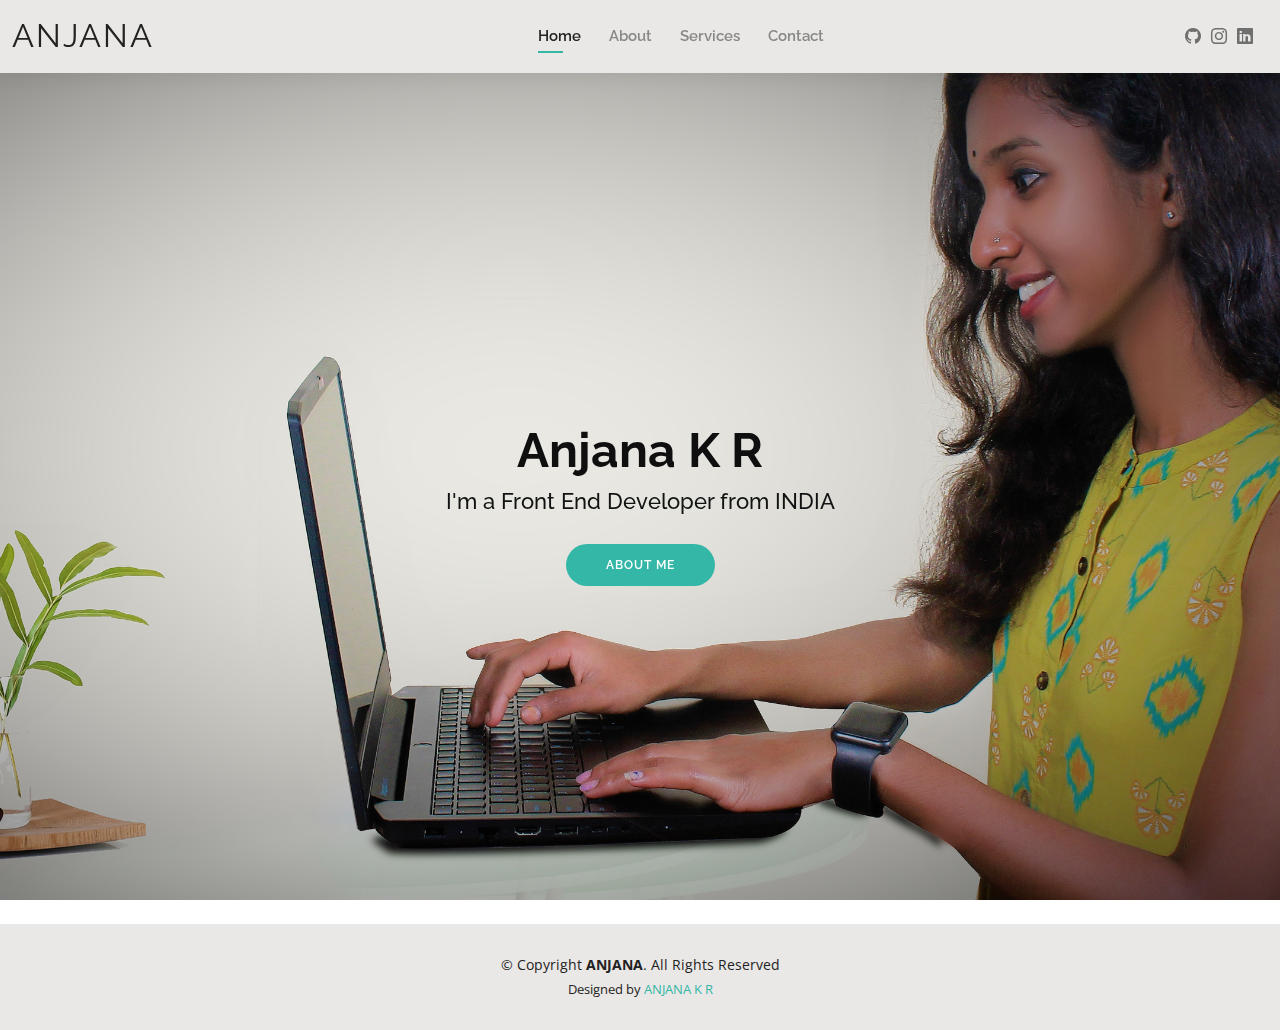
<file: index.html>
<!DOCTYPE html>
<html lang="en">

<head>
  <meta charset="utf-8">
  <meta content="width=device-width, initial-scale=1.0" name="viewport">

  <title>anjana </title>
  <meta content="" name="description">
  <meta content="" name="keywords">

  <!-- Favicons -->

  <link href="[data-uri]" rel="icon">
  <link href="assets/img/apple-touch-icon.png" rel="apple-touch-icon">

  <!-- Google Fonts -->
  <link href="https://fonts.googleapis.com/css?family=Open+Sans:300,300i,400,400i,600,600i,700,700i|Raleway:300,300i,400,400i,500,500i,600,600i,700,700i|Poppins:300,300i,400,400i,500,500i,600,600i,700,700i" rel="stylesheet">

  <!-- Vendor CSS Files -->
  <link href="assets/vendor/aos/aos.css" rel="stylesheet">
  <link href="assets/vendor/bootstrap/css/bootstrap.min.css" rel="stylesheet">
  <link href="assets/vendor/bootstrap-icons/bootstrap-icons.css" rel="stylesheet">
  <link href="assets/vendor/boxicons/css/boxicons.min.css" rel="stylesheet">
  <link href="assets/vendor/glightbox/css/glightbox.min.css" rel="stylesheet">
  <link href="assets/vendor/swiper/swiper-bundle.min.css" rel="stylesheet">

  <!-- Template Main CSS File -->+
  <link href="assets/css/style.css" rel="stylesheet">

  <!-- =======================================================
  * Template Name: anjana - v4.7.0
  * Template URL: https://bootstrapmade.com/anjana-free-bootstrap-cv-resume-html-template/
  * Author: BootstrapMade.com
  * License: https://bootstrapmade.com/license/
  ======================================================== -->
</head>

<body>

  <!-- ======= Header ======= -->
  <header id="header" class="fixed-top">
    <div class="container-fluid d-flex justify-content-between align-items-center">

      <h1 class="logo me-auto me-lg-0"><a href="index.html">Anjana</a></h1>
      <!-- Uncomment below if you prefer to use an image logo -->
      <!-- <a href="index.html" class="logo"><img src="assets/img/logo.png" alt="" class="img-fluid"></a>-->

      <nav id="navbar" class="navbar order-last order-lg-0">
        <ul>
          <li><a class="active" href="index.html">Home</a></li>
          <li><a href="about.html">About</a></li>
       
          <li><a href="services.html">Services</a></li>
          
          <li><a href="contact.html">Contact</a></li>
        </ul>
        <i class="bi bi-list mobile-nav-toggle"></i>
      </nav><!-- .navbar -->

      <div class="header-social-links">
        <a href="https://github.com/Anjana-KR" class="github"  > <i class="bi bi-github"></i></a>
        <a href="https://www.instagram.com/the_mysterious__girl_/?igshid=YmMyMTA2M2Y=" class="instagram"><i class="bi bi-instagram"></i></a>
        <a href="https://www.linkedin.com/in/anjana-k-r-347918229/" class="linkedin"><i class="bi bi-linkedin"></i></i></a>
      </div>

    </div>

  </header><!-- End Header -->

  <!-- ======= Hero Section ======= -->
  <section id="hero" class="  d-flex align-items-center  col-xl-12">

    <div class="container d-flex flex-column align-items-center" data-aos="zoom-in" data-aos-delay="100">
      <h1>Anjana K R</h1>
      <h2>I'm a Front End Developer from INDIA</h2>
      <a href="about.html" class="btn-about">About Me</a>
    </div>
  </section><!-- End Hero -->

  <!-- ======= Footer ======= -->
  <footer id="footer">
    <div class="container">
      <div class="copyright">
        &copy; Copyright <strong><span>ANJANA</span></strong>. All Rights Reserved
      </div>
      <div class="credits">
        <!-- All the links in the footer should remain intact. -->
        <!-- You can delete the links only if you purchased the pro version. -->
        <!-- Licensing information: https://bootstrapmade.com/license/ -->
        <!-- Purchase the pro version with working PHP/AJAX contact form: https://bootstrapmade.com/anjana-free-bootstrap-cv-resume-html-template/ -->
        Designed by <a href="">ANJANA K R</a>
      </div>
    </div>
  </footer><!-- End  Footer -->

  <div id="preloader"></div>
  <a href="#" class="back-to-top d-flex align-items-center justify-content-center"><i class="bi bi-arrow-up-short"></i></a>

  <!-- Vendor JS Files -->
  <script src="assets/vendor/purecounter/purecounter.js"></script>
  <script src="assets/vendor/aos/aos.js"></script>
  <script src="assets/vendor/bootstrap/js/bootstrap.bundle.min.js"></script>
  <script src="assets/vendor/glightbox/js/glightbox.min.js"></script>
  <script src="assets/vendor/isotope-layout/isotope.pkgd.min.js"></script>
  <script src="assets/vendor/swiper/swiper-bundle.min.js"></script>
  <script src="assets/vendor/waypoints/noframework.waypoints.js"></script>
  <script src="assets/vendor/php-email-form/validate.js"></script>

  <!-- Template Main JS File -->
  <script src="assets/js/main.js"></script>

</body>

</html>
</file>
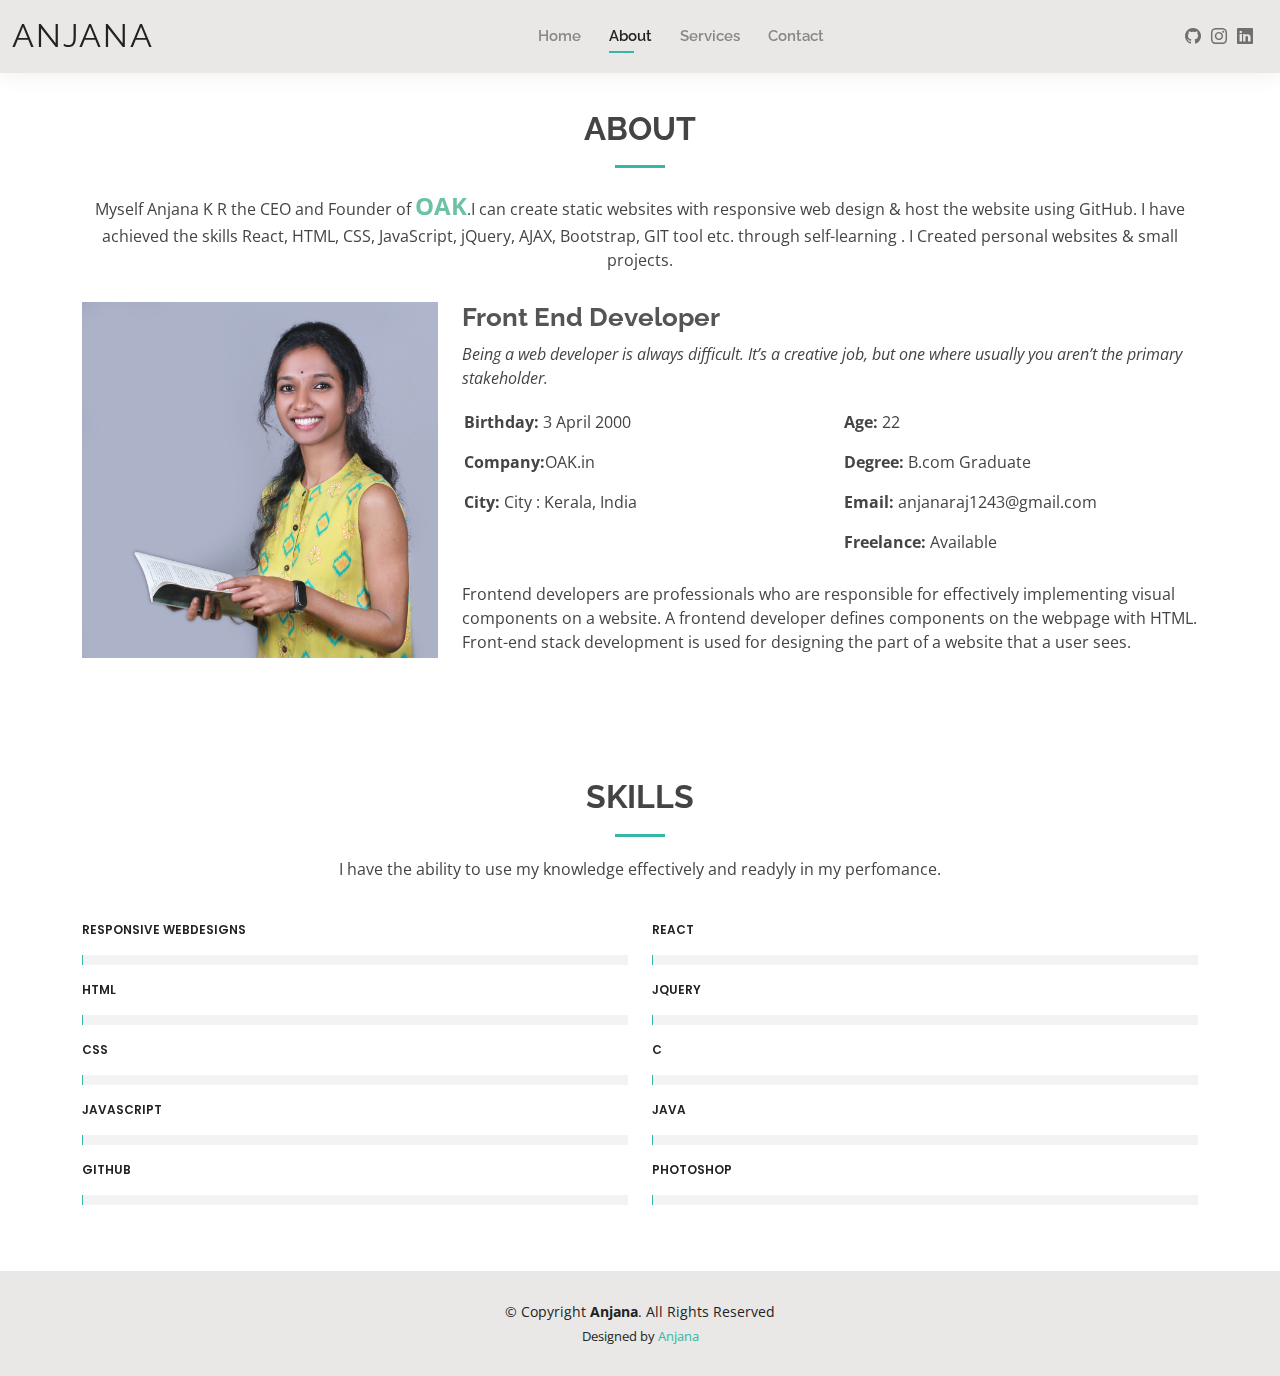
<file: about.html>
<!DOCTYPE html>
<html lang="en">

<head>
  <meta charset="utf-8">
  <meta content="width=device-width, initial-scale=1.0" name="viewport">

  <title>About - ANJANA </title>
  <meta content="" name="description">
  <meta content="" name="keywords">

  <!-- Favicons -->
  <link href="[data-uri]" rel="icon">
  <link href="assets/img/apple-touch-icon.png" rel="apple-touch-icon">

  <!-- Google Fonts -->
  <link href="https://fonts.googleapis.com/css?family=Open+Sans:300,300i,400,400i,600,600i,700,700i|Raleway:300,300i,400,400i,500,500i,600,600i,700,700i|Poppins:300,300i,400,400i,500,500i,600,600i,700,700i" rel="stylesheet">

  <!-- Vendor CSS Files -->
  <link href="assets/vendor/aos/aos.css" rel="stylesheet">
  <link href="assets/vendor/bootstrap/css/bootstrap.min.css" rel="stylesheet">
  <link href="assets/vendor/bootstrap-icons/bootstrap-icons.css" rel="stylesheet">
  <link href="assets/vendor/boxicons/css/boxicons.min.css" rel="stylesheet">
  <link href="assets/vendor/glightbox/css/glightbox.min.css" rel="stylesheet">
  <link href="assets/vendor/swiper/swiper-bundle.min.css" rel="stylesheet">

  <!-- Template Main CSS File -->
  <link href="assets/css/style.css" rel="stylesheet">

  <!-- =======================================================
  * Template Name: anjana - v4.7.0
  * Template URL: https://bootstrapmade.com/anjana-free-bootstrap-cv-resume-html-template/
  * Author: BootstrapMade.com
  * License: https://bootstrapmade.com/license/
  ======================================================== -->
</head>

<body>

  <!-- ======= Header ======= -->
  <header id="header" class="fixed-top">
    <div class="container-fluid d-flex justify-content-between align-items-center">

      <h1 class="logo me-auto me-lg-0"><a href="index.html">Anjana</a></h1>
      <!-- Uncomment below if you prefer to use an image logo -->
      <!-- <a href="index.html" class="logo"><img src="assets/img/logo.png" alt="" class="img-fluid"></a>-->

      <nav id="navbar" class="navbar order-last order-lg-0">
        <ul>
          <li><a href="index.html">Home</a></li>
          <li><a class="active" href="about.html">About</a></li>
       
          <li><a href="services.html">Services</a></li>
          
          <li><a href="contact.html">Contact</a></li>
        </ul>
        <i class="bi bi-list mobile-nav-toggle"></i>
      </nav><!-- .navbar -->

      <div class="header-social-links">
        <a href="https://github.com/Anjana-KR" class="GitHub"><i class="bi bi-github"></i></a>
        <a href="https://www.instagram.com/the_mysterious__girl_/?igshid=YmMyMTA2M2Y=" class="instagram"><i class="bi bi-instagram"></i></a>
        <a href="https://www.linkedin.com/in/anjana-k-r-347918229/" class="linkedin"><i class="bi bi-linkedin"></i></i></a>
      </div>

    </div>

  </header><!-- End Header -->

  <main id="main">

    <!-- ======= About Section ======= -->
    <section id="about" class="about">
      <div class="container" data-aos="fade-up">

        <div class="section-title">
          <h2>About</h2>
          <p>Myself Anjana K R the CEO and Founder of <span style="color: rgba(19, 155, 109, 0.618); font-size: x-large; font-weight: bold;">OAK</span>.I can create static websites with responsive web design & host the website using GitHub. I have achieved the skills React, HTML, CSS, JavaScript, jQuery, AJAX, Bootstrap, GIT tool etc. through self-learning . I Created personal websites & small projects. </p>
        </div>

        <div class="row">
          <div class="col-lg-4">
            <img src="assets/img/5-01.jpeg" class="img-fluid" alt="">
          </div>
          <div class="col-lg-8 pt-4 pt-lg-0 content">
            <h3>Front End Developer</h3>
            <p class="fst-italic">
              Being a web developer is always difficult. It’s a creative job, but one where usually you aren’t the primary stakeholder.
            </p>
            <div class="row">
              <div class="col-lg-6">
                <ul>
                  <li><i class="bi bi-rounded-right"></i> <strong>Birthday:</strong> 3 April 2000</li>
                  <li><i class="bi bi-rounded-right"></i> <strong>Company:</strong>OAK.in </li>
                  <li><i class="bi bi-rounded-right"></i> <strong>City:</strong> City : Kerala, India </li>
                </ul>
              </div>
              <div class="col-lg-6">
                <ul>
                  <li><i class="bi bi-rounded-right"></i> <strong>Age:</strong> 22</li>
                  <li><i class="bi bi-rounded-right"></i> <strong>Degree:</strong> B.com Graduate</li>
                  <li><i class="bi bi-rounded-right"></i> <strong>Email:</strong> anjanaraj1243@gmail.com</li>
                  <li><i class="bi bi-rounded-right"></i> <strong>Freelance:</strong> Available</li>
                </ul>
              </div>
            </div>
            <p> Frontend developers are professionals who are responsible for effectively implementing visual components on a website.
              A frontend developer defines components on the webpage with HTML.
              Front-end stack development is used for designing the part of a website that a user sees.
              </p>
          </div>
        </div>

      </div>
    </section><!-- End About Section -->

    <!-- ======= Skills Section ======= -->
    <section id="skills" class="skills">
      <div class="container" data-aos="fade-up">

        <div class="section-title">
          <h2>Skills</h2>
          <p>I have the ability to  use my knowledge effectively and readyly in my perfomance.</p>
        </div>

        <div class="row skills-content">

          <div class="col-lg-6">

            <div class="progress">
              <span class="skill">Responsive webdesigns <i class="val"></i></span>
              <div class="progress-bar-wrap">
                <div class="progress-bar" role="progressbar" aria-valuenow="90" aria-valuemin="0" aria-valuemax="100"></div>
              </div>
            </div>


            <div class="progress">
              <span class="skill">HTML <i class="val"></i></span>
              <div class="progress-bar-wrap">
                <div class="progress-bar" role="progressbar" aria-valuenow="90" aria-valuemin="0" aria-valuemax="100"></div>
              </div>
            </div>

            <div class="progress">
              <span class="skill">CSS <i class="val"></i></span>
              <div class="progress-bar-wrap">
                <div class="progress-bar" role="progressbar" aria-valuenow="80" aria-valuemin="0" aria-valuemax="100"></div>
              </div>
            </div>

            <div class="progress">
              <span class="skill">JavaScript <i class="val"></i></span>
              <div class="progress-bar-wrap">
                <div class="progress-bar" role="progressbar" aria-valuenow="75" aria-valuemin="0" aria-valuemax="100"></div>
              </div>
            </div>
            <div class="progress">
              <span class="skill">GitHub <i class="val"></i></span>
              <div class="progress-bar-wrap">
                <div class="progress-bar" role="progressbar" aria-valuenow="60" aria-valuemin="0" aria-valuemax="100"></div>
              </div>
            </div>

          </div>

          <div class="col-lg-6">

            <div class="progress">
              <span class="skill">React <i class="val"></i></span>
              <div class="progress-bar-wrap">
                <div class="progress-bar" role="progressbar" aria-valuenow="60" aria-valuemin="0" aria-valuemax="100"></div>
              </div>
            </div>

            <div class="progress">
              <span class="skill">JQuery <i class="val"></i></span>
              <div class="progress-bar-wrap">
                <div class="progress-bar" role="progressbar" aria-valuenow="70" aria-valuemin="0" aria-valuemax="100"></div>
              </div>
            </div>
            <div class="progress">
              <span class="skill">C <i class="val"></i></span>
              <div class="progress-bar-wrap">
                <div class="progress-bar" role="progressbar" aria-valuenow="65" aria-valuemin="0" aria-valuemax="100"></div>
              </div>
            </div>
            <div class="progress">
              <span class="skill">Java<i class="val"></i></span>
              <div class="progress-bar-wrap">
                <div class="progress-bar" role="progressbar" aria-valuenow="80" aria-valuemin="0" aria-valuemax="100"></div>
              </div>
            </div>

            <div class="progress">
              <span class="skill">Photoshop <i class="val"></i></span>
              <div class="progress-bar-wrap">
                <div class="progress-bar" role="progressbar" aria-valuenow="55" aria-valuemin="0" aria-valuemax="100"></div>
              </div>
            </div>

          </div>

        </div>

      </div>
    </section><!-- End Skills Section -->

    <!-- ======= Facts Section ======= -->
   

    <!-- ======= Testimonials Section ======= -->
    
  </main><!-- End #main -->

  <!-- ======= Footer ======= -->
  <footer id="footer">
    <div class="container">
      <div class="copyright">
        &copy; Copyright <strong><span> Anjana</span></strong>. All Rights Reserved
      </div>
      <div class="credits">
        <!-- All the links in the footer should remain intact. -->
        <!-- You can delete the links only if you purchased the pro version. -->
        <!-- Licensing information: https://bootstrapmade.com/license/ -->
        <!-- Purchase the pro version with working PHP/AJAX contact form: https://bootstrapmade.com/anjana-free-bootstrap-cv-resume-html-template/ -->
        Designed by <a href="">Anjana</a>
      </div>
    </div>
  </footer><!-- End  Footer -->

  <div id="preloader"></div>
  <a href="#" class="back-to-top d-flex align-items-center justify-content-center"><i class="bi bi-arrow-up-short"></i></a>

  <!-- Vendor JS Files -->
  <script src="assets/vendor/purecounter/purecounter.js"></script>
  <script src="assets/vendor/aos/aos.js"></script>
  <script src="assets/vendor/bootstrap/js/bootstrap.bundle.min.js"></script>
  <script src="assets/vendor/glightbox/js/glightbox.min.js"></script>
  <script src="assets/vendor/isotope-layout/isotope.pkgd.min.js"></script>
  <script src="assets/vendor/swiper/swiper-bundle.min.js"></script>
  <script src="assets/vendor/waypoints/noframework.waypoints.js"></script>
  <script src="assets/vendor/php-email-form/validate.js"></script>

  <!-- Template Main JS File -->
  <script src="assets/js/main.js"></script>

</body>

</html>
</file>
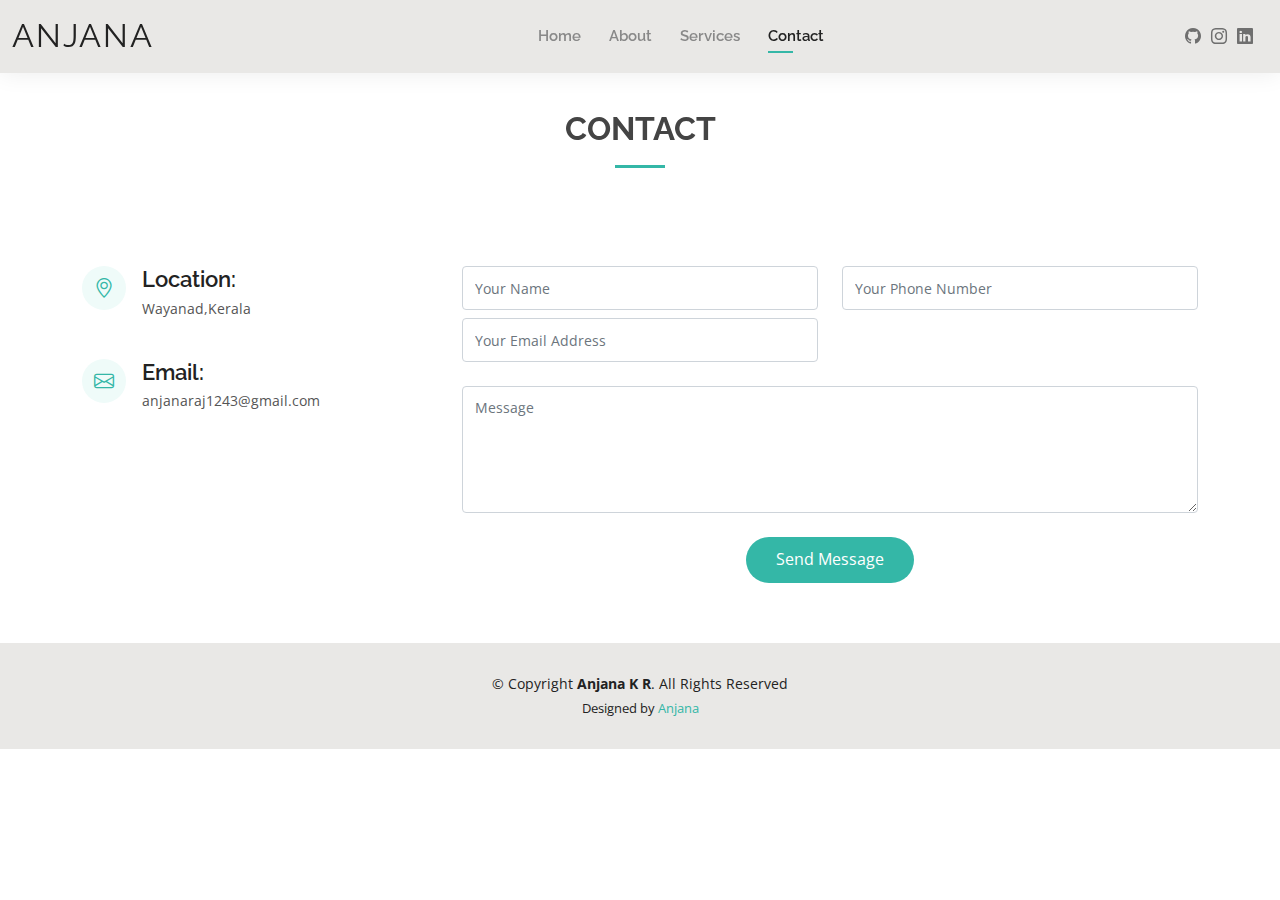
<file: contact.html>
<!DOCTYPE html>
<html lang="en">

<head>
  <meta charset="utf-8">
  <meta content="width=device-width, initial-scale=1.0" name="viewport">

  <title>Contact -  anjana Template</title>
  <meta content="" name="description">
  <meta content="" name="keywords">

  <!-- Favicons -->
  <link href="[data-uri]" rel="icon">
  <link href="assets/img/apple-touch-icon.png" rel="apple-touch-icon">

  <!-- Google Fonts -->
  <link href="https://fonts.googleapis.com/css?family=Open+Sans:300,300i,400,400i,600,600i,700,700i|Raleway:300,300i,400,400i,500,500i,600,600i,700,700i|Poppins:300,300i,400,400i,500,500i,600,600i,700,700i" rel="stylesheet">

  <!-- Vendor CSS Files -->
  <link href="assets/vendor/aos/aos.css" rel="stylesheet">
  <link href="assets/vendor/bootstrap/css/bootstrap.min.css" rel="stylesheet">
  <link href="assets/vendor/bootstrap-icons/bootstrap-icons.css" rel="stylesheet">
  <link href="assets/vendor/boxicons/css/boxicons.min.css" rel="stylesheet">
  <link href="assets/vendor/glightbox/css/glightbox.min.css" rel="stylesheet">
  <link href="assets/vendor/swiper/swiper-bundle.min.css" rel="stylesheet">

  <!-- Template Main CSS File -->
  <link href="assets/css/style.css" rel="stylesheet">

  <!-- =======================================================
  * Template Name: Anjana - v4.7.0
  * Template URL: https://bootstrapmade.com/ANJANA
  
-free-bootstrap-cv-resume-html-template/
  * Author: anjana.com
  * License: https://bootstrapmade.com/license/
  ======================================================== -->
</head>

<body>

  <!-- ======= Header ======= -->
  <header id="header" class="fixed-top">
    <div class="container-fluid d-flex justify-content-between align-items-center">

      <h1 class="logo me-auto me-lg-0"><a href="index.html">Anjana</a></h1>
      <!-- Uncomment below if you prefer to use an image logo -->
      <!-- <a href="index.html" class="logo"><img src="assets/img/logo.png" alt="" class="img-fluid"></a>-->

      <nav id="navbar" class="navbar order-last order-lg-0">
        <ul>
          <li><a href="index.html">Home</a></li>
          <li><a href="about.html">About</a></li>
          <li><a href="services.html">Services</a></li>
          <li><a class="active" href="contact.html">Contact</a></li>
        </ul>
        <i class="bi bi-list mobile-nav-toggle"></i>
      </nav><!-- .navbar -->

      <div class="header-social-links">
        <a href="https://github.com/Anjana-KR" class="github"  > <i class="bi bi-github"></i></a>
        <a href="https://www.instagram.com/the_mysterious__girl_/?igshid=YmMyMTA2M2Y=" class="instagram"><i class="bi bi-instagram"></i></a>
        <a href="https://www.linkedin.com/in/anjana-k-r-347918229/" class="linkedin"><i class="bi bi-linkedin"></i></i></a>
        
      </div>

    </div>

  </header><!-- End Header -->

  <main id="main">

    <!-- ======= Contact Section ======= -->
    <section id="contact" class="contact">
      <div class="container" data-aos="fade-up">

        <div class="section-title">
          <h2>Contact</h2>   
          </div>


        <div class="row mt-5">

          <div class="col-lg-4">
            <div class="info">
              <div class="address">
                <i class="bi bi-geo-alt"></i>
                <h4>Location:</h4>
                <p>Wayanad,Kerala</p>
              </div>

              <div class="email">
                <i class="bi bi-envelope"></i>
                <h4>Email:</h4>
                <p>anjanaraj1243@gmail.com</p>
              </div>

              

            </div>

          </div>

          <div class="col-lg-8 mt-5 mt-lg-0">

            <form method="post"  action=" https://script.google.com/macros/s/AKfycbyHkS0Xd55axAKBMUVcTIOeIoKO6n7r2JDAJtXt/exec" method="post" role="form" class="php-email-form">
              <div class="row">
                <div class="col-md-6 form-group">
                  <input type="text" name="name" class="form-control" id="name" placeholder="Your Name" required>
                </div>
                <div class="col-md-6 form-group">
                  <input type="tel" name="name" class="form-control" id="name" placeholder="Your Phone Number" required>
                </div>


                <div class="col-md-6 form-group mt-3 mt-md-0">
                  <input type="email" class="form-control" name="email" id="email" placeholder="Your Email Address" required>
                </div>
              </div>
             
              <div class="form-group mt-3">
                <textarea class="form-control" name="message" rows="5" placeholder="Message" required></textarea>
              </div>
              <div class="my-3">
                <div class="loading">Loading</div>
                <div class="error-message"></div>
                <div class="sent-message">Your message has been sent. Thank you!</div>
              </div>
              <div class="text-center"><button type="submit">Send Message</button></div>
            </form>

          </div>

        </div>

      </div>
    </section><!-- End Contact Section -->

  </main><!-- End #main -->

  <!-- ======= Footer ======= -->
  <footer id="footer">
    <div class="container">
      <div class="copyright">
        &copy; Copyright <strong><span>Anjana K R</span></strong>. All Rights Reserved
      </div>
      <div class="credits">
        <!-- All the links in the footer should remain intact. -->
        <!-- You can delete the links only if you purchased the pro version. -->
        <!-- Licensing information: https://bootstrapmade.com/license/ -->
        <!-- Purchase the pro version with working PHP/AJAX contact form: https://bootstrapmade.com/ANJANA -free-bootstrap-cv-resume-html-template/ -->
        Designed by <a >Anjana</a>
      </div>
    </div>
  </footer><!-- End  Footer -->

  <div id="preloader"></div>
  <a href="#" class="back-to-top d-flex align-items-center justify-content-center"><i class="bi bi-arrow-up-short"></i></a>

  <!-- Vendor JS Files -->
  <script src="assets/vendor/purecounter/purecounter.js"></script>
  <script src="assets/vendor/aos/aos.js"></script>
  <script src="assets/vendor/bootstrap/js/bootstrap.bundle.min.js"></script>
  <script src="assets/vendor/glightbox/js/glightbox.min.js"></script>
  <script src="assets/vendor/isotope-layout/isotope.pkgd.min.js"></script>
  <script src="assets/vendor/swiper/swiper-bundle.min.js"></script>
  <script src="assets/vendor/waypoints/noframework.waypoints.js"></script>
  <script src="assets/vendor/php-email-form/validate.js"></script>

  <!-- Template Main JS File -->
  <script src="assets/js/main.js"></script>

</body>

</html>
</file>
<file: assets/css/style.css>
/**
* Template Name: anjana - v4.7.0
* Template URL: https://bootstrapmade.com/anjana-free-bootstrap-cv-resume-html-template/
* Author: BootstrapMade.com
* License: https://bootstrapmade.com/license/
*/

/*--------------------------------------------------------------
# General
--------------------------------------------------------------*/
body {
  font-family: "Open Sans", sans-serif;
  color: #444444;
}

a {
  color: #34b7a7;
  text-decoration: none;
}

a:hover {
  color: #51cdbe;
  text-decoration: none;
}

h1, h2, h3, h4, h5, h6 {
  font-family: "Raleway", sans-serif;
}

#main {
  margin-top: 50px;
}
@media (max-width: 992px) {
  #main {
    margin-top: 30px;
  }
}

/*--------------------------------------------------------------
# Preloader
--------------------------------------------------------------*/
#preloader {
  position: fixed;
  top: 0;
  left: 0;
  right: 0;
  bottom: 0;
  z-index: 9999;
  overflow: hidden;
  background: #fff;
}

#preloader:before {
  content: "";
  position: fixed;
  top: calc(50% - 30px);
  left: calc(50% - 30px);
  border: 6px solid #34b7a7;
  border-top-color: #dcf5f2;
  border-radius: 50%;
  width: 60px;
  height: 60px;
  -webkit-animation: animate-preloader 1s linear infinite;
  animation: animate-preloader 1s linear infinite;
}

@-webkit-keyframes animate-preloader {
  0% {
    transform: rotate(0deg);
  }
  100% {
    transform: rotate(360deg);
  }
}

@keyframes animate-preloader {
  0% {
    transform: rotate(0deg);
  }
  100% {
    transform: rotate(360deg);
  }
}
/*--------------------------------------------------------------
# Back to top button
--------------------------------------------------------------*/
.back-to-top {
  position: fixed;
  visibility: hidden;
  opacity: 0;
  right: 15px;
  bottom: 15px;
  z-index: 996;
  background: #34b7a7;
  width: 40px;
  height: 40px;
  border-radius: 50px;
  transition: all 0.4s;
}
.back-to-top i {
  font-size: 24px;
  color: #fff;
  line-height: 0;
}
.back-to-top:hover {
  background: #49cbbb;
  color: #fff;
}
.back-to-top.active {
  visibility: visible;
  opacity: 1;
}

/*--------------------------------------------------------------
# Header
--------------------------------------------------------------*/
#header {
  background: #e9e8e6;
  box-shadow: 0px 0px 25px 0 rgba(0, 0, 0, 0.08);
  z-index: 997;
  padding: 15px 0;
}
#header .logo {
  font-size: 32px;
  margin: 0;
  padding: 0;
  line-height: 1;
  font-weight: 400;
  letter-spacing: 2px;
  text-transform: uppercase;
}
#header .logo a {
  color: #222222;
}
#header .logo img {
  max-height: 40px;
}
@media (max-width: 992px) {
  #header .logo {
    font-size: 28px;
  }
}

/*--------------------------------------------------------------
# Header Social Links
--------------------------------------------------------------*/
.header-social-links {
  padding-right: 15px;
}
.header-social-links a {
  color: #6f6f6f;
  padding-left: 6px;
  display: inline-block;
  line-height: 0px;
  transition: 0.3s;
  font-size: 16px;
}
.header-social-links a:hover {
  color: #34b7a7;
}

/*--------------------------------------------------------------
# Navigation Menu
--------------------------------------------------------------*/
/**
* Desktop Navigation 
*/
.navbar {
  padding: 0;
}
.navbar ul {
  margin: 0;
  padding: 0;
  display: flex;
  list-style: none;
  align-items: center;
}
.navbar li {
  position: relative;
  padding: 10px 0 10px 28px;
}
.navbar a, .navbar a:focus {
  display: flex;
  align-items: center;
  justify-content: space-between;
  font-family: "Raleway", sans-serif;
  font-size: 15px;
  font-weight: 600;
  color: #888888;
  white-space: nowrap;
  transition: 0.3s;
  position: relative;
}
.navbar a i, .navbar a:focus i {
  font-size: 12px;
  line-height: 0;
  margin-left: 5px;
}
.navbar > ul > li > a:before {
  content: "";
  position: absolute;
  width: 0;
  height: 2px;
  bottom: -5px;
  left: 0;
  background-color: #34b7a7;
  visibility: hidden;
  width: 0px;
  transition: all 0.3s ease-in-out 0s;
}
.navbar a:hover:before, .navbar li:hover > a:before, .navbar .active:before {
  visibility: visible;
  width: 25px;
}
.navbar a:hover, .navbar .active, .navbar .active:focus, .navbar li:hover > a {
  color: #222222;
}
.navbar .dropdown ul {
  display: block;
  position: absolute;
  left: 14px;
  top: calc(100% + 30px);
  margin: 0;
  padding: 10px 0;
  z-index: 99;
  opacity: 0;
  visibility: hidden;
  background: #fff;
  box-shadow: 0px 0px 30px rgba(127, 137, 161, 0.25);
  transition: 0.3s;
  border-radius: 4px;
}
.navbar .dropdown ul li {
  min-width: 200px;
  padding: 0;
}
.navbar .dropdown ul a {
  padding: 10px 20px;
  font-size: 15px;
  text-transform: none;
  font-weight: 600;
}
.navbar .dropdown ul a i {
  font-size: 12px;
}
.navbar .dropdown ul a:hover, .navbar .dropdown ul .active:hover, .navbar .dropdown ul li:hover > a {
  color: #34b7a7;
}
.navbar .dropdown:hover > ul {
  opacity: 1;
  top: 100%;
  visibility: visible;
}
.navbar .dropdown .dropdown ul {
  top: 0;
  left: calc(100% - 30px);
  visibility: hidden;
}
.navbar .dropdown .dropdown:hover > ul {
  opacity: 1;
  top: 0;
  left: 100%;
  visibility: visible;
}
@media (max-width: 1366px) {
  .navbar .dropdown .dropdown ul {
    left: -90%;
  }
  .navbar .dropdown .dropdown:hover > ul {
    left: -100%;
  }
}

/**
* Mobile Navigation 
*/
.mobile-nav-toggle {
  color: #222222;
  font-size: 28px;
  cursor: pointer;
  display: none;
  line-height: 0;
  transition: 0.5s;
}
.mobile-nav-toggle.bi-x {
  color: #fff;
}

@media (max-width: 991px) {
  .mobile-nav-toggle {
    display: block;
  }

  .navbar ul {
    display: none;
  }
}
.navbar-mobile {
  position: fixed;
  overflow: hidden;
  top: 0;
  right: 0;
  left: 0;
  bottom: 0;
  background: rgba(9, 9, 9, 0.9);
  transition: 0.3s;
  z-index: 999;
}
.navbar-mobile .mobile-nav-toggle {
  position: absolute;
  top: 15px;
  right: 15px;
}
.navbar-mobile ul {
  display: block;
  position: absolute;
  top: 55px;
  right: 15px;
  bottom: 15px;
  left: 15px;
  padding: 10px 0;
  border-radius: 10px;
  background-color: #fff;
  overflow-y: auto;
  transition: 0.3s;
}
.navbar-mobile a, .navbar-mobile a:focus {
  font-size: 15px;
  padding-right: 15px;
  color: #222222;
}
.navbar-mobile a:hover, .navbar-mobile .active, .navbar-mobile li:hover > a {
  color: #34b7a7;
}
.navbar-mobile .getstarted, .navbar-mobile .getstarted:focus {
  margin: 15px;
}
.navbar-mobile .dropdown ul {
  position: static;
  display: none;
  margin: 10px 20px;
  padding: 10px 0;
  z-index: 99;
  opacity: 1;
  visibility: visible;
  background: #fff;
  box-shadow: 0px 0px 30px rgba(127, 137, 161, 0.25);
}
.navbar-mobile .dropdown ul li {
  min-width: 200px;
}
.navbar-mobile .dropdown ul a {
  padding: 10px 20px;
}
.navbar-mobile .dropdown ul a i {
  font-size: 12px;
}
.navbar-mobile .dropdown ul a:hover, .navbar-mobile .dropdown ul .active:hover, .navbar-mobile .dropdown ul li:hover > a {
  color: #34b7a7;
}
.navbar-mobile .dropdown > .dropdown-active {
  display: block;
}

/*--------------------------------------------------------------
# Hero Section
--------------------------------------------------------------*/
#hero {
  width: 100%;
  height: 100vh;
  background: url("../img/12\ x18\ \(3\).jpg") top right;
  background-size: cover;
}
#hero .container {
  padding-top: 60px;
  position: relative;
}
@media (max-width: 900px) {
  #hero .container {
    padding-top: 58px;
  }
}
#hero h1 {
  margin: 0px;
  font-size: 48px;
  font-weight: 700;
  line-height: 56px;
  color: hsl(0, 3%, 6%);
}
#hero h2 {
  color: #111313;
  margin: 10px 0 0 0;
  font-size: 22px;
}
#hero .btn-about {
  font-family: "Raleway", sans-serif;
  text-transform: uppercase;
  font-weight: 600;
  font-size: 12px;
  letter-spacing: 1px;
  display: inline-block;
  padding: 12px 40px;
  border-radius: 50px;
  transition: 0.5s;
  margin-top: 30px;
  color: #fff;
  background: #34b7a7;
}
#hero .btn-about:hover {
  background: #3dc8b7;
}
@media (min-width: 1024px) {
  #hero {
    background-attachment: fixed;
  }
}
@media (max-width: 992px) {
  #hero:before {
    content: "";
    background: rgba(255, 255, 255, 0.8);
    position: absolute;
    bottom: 0;
    top: 0;
    left: 0;
    right: 0;
  }
  #hero h1 {
    font-size: 28px;
    line-height: 36px;
  }
  #hero h2 {
    font-size: 18px;
    line-height: 24px;
  }
}

/*--------------------------------------------------------------
# Sections General
--------------------------------------------------------------*/
section {
  padding: 60px 0;
}

.section-bg {
  background-color: #e7f8f6;
}

.section-title {
  text-align: center;
  padding-bottom: 30px;
}
.section-title h2 {
  font-size: 32px;
  font-weight: bold;
  text-transform: uppercase;
  margin-bottom: 20px;
  padding-bottom: 20px;
  position: relative;
}
.section-title h2::after {
  content: "";
  position: absolute;
  display: block;
  width: 50px;
  height: 3px;
  background: #34b7a7;
  bottom: 0;
  left: calc(50% - 25px);
}
.section-title p {
  margin-bottom: 0;
}

/*--------------------------------------------------------------
# Cta
--------------------------------------------------------------*/
.cta {
  background: linear-gradient(rgba(0, 0, 0, 0.6), rgba(0, 0, 0, 0.6)), url("../img/bg-1.jpg") fixed center center;
  background-size: cover;
  padding: 80px 0;
}
.cta h3 {
  color: #fff;
  font-size: 28px;
  font-weight: 700;
}
.cta p {
  color: #fff;
}
.cta .cta-btn {
  font-family: "Raleway", sans-serif;
  text-transform: uppercase;
  font-weight: 500;
  font-size: 16px;
  letter-spacing: 1px;
  display: inline-block;
  padding: 8px 20px;
  border-radius: 2px;
  transition: 0.5s;
  margin: 10px;
  border: 2px solid #fff;
  color: #fff;
}
.cta .cta-btn:hover {
  background: #34b7a7;
  border: 2px solid #34b7a7;
}
@media (max-width: 1024px) {
  .cta {
    background-attachment: scroll;
  }
}
@media (min-width: 769px) {
  .cta .cta-btn-container {
    display: flex;
    align-items: center;
    justify-content: flex-end;
  }
}

/*--------------------------------------------------------------
# About
--------------------------------------------------------------*/
.about .content h3 {
  font-weight: 700;
  font-size: 26px;
  color: #555555;
}
.about .content ul {
  list-style: none;
  padding: 0;
}
.about .content ul li {
  padding-bottom: 10px;
}
.about .content ul i {
  font-size: 20px;
  padding-right: 2px;
  color: #34b7a7;
}
.about .content p:last-child {
  margin-bottom: 0;
}

/*--------------------------------------------------------------
# Skills
--------------------------------------------------------------*/
.skills .progress {
  height: 60px;
  display: block;
  background: none;
  border-radius: 0;
}
.skills .progress .skill {
  padding: 10px 0;
  margin: 0 0 6px 0;
  text-transform: uppercase;
  display: block;
  font-weight: 600;
  font-family: "Poppins", sans-serif;
  color: #222222;
}
.skills .progress .skill .val {
  float: right;
  font-style: normal;
}
.skills .progress-bar-wrap {
  background: #f3f3f3;
}
.skills .progress-bar {
  width: 1px;
  height: 10px;
  transition: 0.9s;
  background-color: #34b7a7;
}

/*--------------------------------------------------------------
# Facts
--------------------------------------------------------------*/
.facts .counters span {
  font-size: 48px;
  display: block;
  color: #34b7a7;
}
.facts .counters p {
  padding: 0;
  margin: 0 0 20px 0;
  font-family: "Raleway", sans-serif;
  font-size: 14px;
}

/*--------------------------------------------------------------
# Testimonials
--------------------------------------------------------------*/
.testimonials .section-header {
  margin-bottom: 40px;
}
.testimonials .testimonials-carousel, .testimonials .testimonials-slider {
  overflow: hidden;
}
.testimonials .testimonial-item {
  text-align: center;
}
.testimonials .testimonial-item .testimonial-img {
  width: 120px;
  border-radius: 50%;
  border: 4px solid #fff;
  margin: 0 auto;
}
.testimonials .testimonial-item h3 {
  font-size: 20px;
  font-weight: bold;
  margin: 10px 0 5px 0;
  color: #111;
}
.testimonials .testimonial-item h4 {
  font-size: 14px;
  color: #999;
  margin: 0 0 15px 0;
}
.testimonials .testimonial-item .quote-icon-left, .testimonials .testimonial-item .quote-icon-right {
  color: #c8efea;
  font-size: 26px;
}
.testimonials .testimonial-item .quote-icon-left {
  display: inline-block;
  left: -5px;
  position: relative;
}
.testimonials .testimonial-item .quote-icon-right {
  display: inline-block;
  right: -5px;
  position: relative;
  top: 10px;
}
.testimonials .testimonial-item p {
  font-style: italic;
  margin: 0 auto 15px auto;
}
@media (min-width: 992px) {
  .testimonials .testimonial-item p {
    width: 80%;
  }
}
.testimonials .swiper-pagination {
  margin-top: 20px;
  position: relative;
}
.testimonials .swiper-pagination .swiper-pagination-bullet {
  width: 12px;
  height: 12px;
  background-color: #fff;
  opacity: 1;
  border: 1px solid #34b7a7;
}
.testimonials .swiper-pagination .swiper-pagination-bullet-active {
  background-color: #34b7a7;
}

/*--------------------------------------------------------------
# Resume
--------------------------------------------------------------*/
.resume .resume-title {
  font-size: 26px;
  font-weight: 400;
  margin-top: 20px;
  margin-bottom: 20px;
  color: #222222;
}
.resume .resume-item {
  padding: 0 0 20px 20px;
  margin-top: -2px;
  border-left: 2px solid #34b7a7;
  position: relative;
}
.resume .resume-item h4 {
  line-height: 18px;
  font-size: 18px;
  font-weight: 600;
  font-family: "Poppins", sans-serif;
  color: #1d685f;
  margin-bottom: 10px;
}
.resume .resume-item h5 {
  font-size: 16px;
  background: #effbf9;
  padding: 5px 15px;
  display: inline-block;
  font-weight: 600;
  margin-bottom: 10px;
  color: #34b7a7;
}
.resume .resume-item ul {
  padding-left: 20px;
}
.resume .resume-item ul li {
  padding-bottom: 10px;
}
.resume .resume-item:last-child {
  padding-bottom: 0;
}
.resume .resume-item::before {
  content: "";
  position: absolute;
  width: 16px;
  height: 16px;
  border-radius: 50px;
  left: -9px;
  top: 0;
  background: #fff;
  border: 2px solid #34b7a7;
}

/*--------------------------------------------------------------
# Services
--------------------------------------------------------------*/
.services .icon-box {
  text-align: center;
  padding: 70px 20px 80px 20px;
  transition: all ease-in-out 0.3s;
  background: #fff;
  box-shadow: 0px 0 35px 0 rgba(0, 0, 0, 0.08);
}
.services .icon-box .icon {
  margin: 0 auto;
  width: 150px;
  height: 150px;
  display: flex;
  align-items: center;
  justify-content: center;
  transition: ease-in-out 0.3s;
  position: relative;
}
.services .icon-box .icon i {
  font-size: 36px;
  transition: 0.5s;
  position: relative;
}
.services .icon-box .icon svg {
  position: absolute;
  top: 0;
  left: 0;
}
.services .icon-box .icon svg path {
  transition: 0.5s;
  fill: #f5f5f5;
}
.services .icon-box h4 {
  font-weight: 600;
  margin: 10px 0 15px 0;
  font-size: 22px;
}
.services .icon-box h4 a {
  color: #222222;
  transition: ease-in-out 0.3s;
}
.services .icon-box p {
  line-height: 24px;
  font-size: 14px;
  margin-bottom: 0;
}
.services .iconbox-blue i {
  color: #47aeff;
}
.services .iconbox-blue:hover .icon i {
  color: #fff;
}
.services .iconbox-blue:hover .icon path {
  fill: #47aeff;
}
.services .iconbox-orange i {
  color: #ffa76e;
}
.services .iconbox-orange:hover .icon i {
  color: #fff;
}
.services .iconbox-orange:hover .icon path {
  fill: #ffa76e;
}
.services .iconbox-pink i {
  color: #e80368;
}
.services .iconbox-pink:hover .icon i {
  color: #fff;
}
.services .iconbox-pink:hover .icon path {
  fill: #e80368;
}
.services .iconbox-yellow i {
  color: #ffbb2c;
}
.services .iconbox-yellow:hover .icon i {
  color: #fff;
}
.services .iconbox-yellow:hover .icon path {
  fill: #ffbb2c;
}
.services .iconbox-red i {
  color: #ff5828;
}
.services .iconbox-red:hover .icon i {
  color: #fff;
}
.services .iconbox-red:hover .icon path {
  fill: #ff5828;
}
.services .iconbox-teal i {
  color: #11dbcf;
}
.services .iconbox-teal:hover .icon i {
  color: #fff;
}
.services .iconbox-teal:hover .icon path {
  fill: #11dbcf;
}

/*--------------------------------------------------------------
# Portfolio
--------------------------------------------------------------*/
.portfolio .portfolio-item {
  margin-bottom: 30px;
}
.portfolio #portfolio-flters {
  padding: 0;
  margin: 0 auto 20px auto;
  list-style: none;
  text-align: center;
}
.portfolio #portfolio-flters li {
  cursor: pointer;
  display: inline-block;
  padding: 8px 16px 10px 16px;
  font-size: 13px;
  font-weight: 500;
  line-height: 1;
  text-transform: uppercase;
  color: #444444;
  margin-bottom: 5px;
  transition: all 0.3s ease-in-out;
  border-radius: 50px;
}
.portfolio #portfolio-flters li:hover, .portfolio #portfolio-flters li.filter-active {
  color: #fff;
  background: #34b7a7;
}
.portfolio #portfolio-flters li:last-child {
  margin-right: 0;
}
.portfolio .portfolio-wrap {
  transition: 0.3s;
  position: relative;
  overflow: hidden;
  z-index: 1;
  background: rgba(34, 34, 34, 0.6);
}
.portfolio .portfolio-wrap::before {
  content: "";
  background: rgba(34, 34, 34, 0.6);
  position: absolute;
  left: 0;
  right: 0;
  top: 0;
  bottom: 0;
  transition: all ease-in-out 0.3s;
  z-index: 2;
  opacity: 0;
}
.portfolio .portfolio-wrap img {
  transition: all ease-in-out 0.3s;
}
.portfolio .portfolio-wrap .portfolio-info {
  opacity: 0;
  position: absolute;
  top: 0;
  left: 0;
  right: 0;
  bottom: 0;
  z-index: 3;
  transition: all ease-in-out 0.3s;
  display: flex;
  flex-direction: column;
  justify-content: flex-end;
  align-items: flex-start;
  padding: 20px;
}
.portfolio .portfolio-wrap .portfolio-info h4 {
  font-size: 20px;
  color: #fff;
  font-weight: 600;
}
.portfolio .portfolio-wrap .portfolio-info p {
  color: rgba(255, 255, 255, 0.7);
  font-size: 14px;
  text-transform: uppercase;
  padding: 0;
  margin: 0;
  font-style: italic;
}
.portfolio .portfolio-wrap .portfolio-links {
  text-align: center;
  z-index: 4;
}
.portfolio .portfolio-wrap .portfolio-links a {
  color: #fff;
  margin: 0 5px 0 0;
  font-size: 28px;
  display: inline-block;
  transition: 0.3s;
}
.portfolio .portfolio-wrap .portfolio-links a:hover {
  color: #78d9cd;
}
.portfolio .portfolio-wrap:hover::before {
  opacity: 1;
}
.portfolio .portfolio-wrap:hover img {
  transform: scale(1.2);
}
.portfolio .portfolio-wrap:hover .portfolio-info {
  opacity: 1;
}

/*--------------------------------------------------------------
# Portfolio Details
--------------------------------------------------------------*/
.portfolio-details {
  padding-top: 0;
}
.portfolio-details .portfolio-details-slider img {
  width: 100%;
}
.portfolio-details .portfolio-details-slider .swiper-pagination {
  margin-top: 20px;
  position: relative;
}
.portfolio-details .portfolio-details-slider .swiper-pagination .swiper-pagination-bullet {
  width: 12px;
  height: 12px;
  background-color: #fff;
  opacity: 1;
  border: 1px solid #34b7a7;
}
.portfolio-details .portfolio-details-slider .swiper-pagination .swiper-pagination-bullet-active {
  background-color: #34b7a7;
}
.portfolio-details .portfolio-info {
  padding: 30px;
  box-shadow: 0px 0 30px rgba(34, 34, 34, 0.08);
}
.portfolio-details .portfolio-info h3 {
  font-size: 22px;
  font-weight: 700;
  margin-bottom: 20px;
  padding-bottom: 20px;
  border-bottom: 1px solid #eee;
}
.portfolio-details .portfolio-info ul {
  list-style: none;
  padding: 0;
  font-size: 15px;
}
.portfolio-details .portfolio-info ul li + li {
  margin-top: 10px;
}
.portfolio-details .portfolio-description {
  padding-top: 30px;
}
.portfolio-details .portfolio-description h2 {
  font-size: 26px;
  font-weight: 700;
  margin-bottom: 20px;
}
.portfolio-details .portfolio-description p {
  padding: 0;
}

/*--------------------------------------------------------------
# Contact
--------------------------------------------------------------*/
.contact .info {
  width: 100%;
  background: #fff;
}
.contact .info i {
  font-size: 20px;
  color: #34b7a7;
  float: left;
  width: 44px;
  height: 44px;
  background: #effbf9;
  display: flex;
  justify-content: center;
  align-items: center;
  border-radius: 50px;
  transition: all 0.3s ease-in-out;
}
.contact .info h4 {
  padding: 0 0 0 60px;
  font-size: 22px;
  font-weight: 600;
  margin-bottom: 5px;
  color: #222222;
}
.contact .info p {
  padding: 0 0 0 60px;
  margin-bottom: 0;
  font-size: 14px;
  color: #555555;
}
.contact .info .email, .contact .info .phone {
  margin-top: 40px;
}
.contact .info .email:hover i, .contact .info .address:hover i, .contact .info .phone:hover i {
  background: #34b7a7;
  color: #fff;
}
.contact .php-email-form {
  width: 100%;
  background: #fff;
}
.contact .php-email-form .form-group {
  padding-bottom: 8px;
}
.contact .php-email-form .error-message {
  display: none;
  color: #fff;
  background: #ed3c0d;
  text-align: center;
  padding: 15px;
  font-weight: 600;
}
.contact .php-email-form .sent-message {
  display: none;
  color: #fff;
  background: #18d26e;
  text-align: center;
  padding: 15px;
  font-weight: 600;
}
.contact .php-email-form .loading {
  display: none;
  background: #fff;
  text-align: center;
  padding: 15px;
}
.contact .php-email-form .loading:before {
  content: "";
  display: inline-block;
  border-radius: 50%;
  width: 24px;
  height: 24px;
  margin: 0 10px -6px 0;
  border: 3px solid #18d26e;
  border-top-color: #eee;
  -webkit-animation: animate-loading 1s linear infinite;
  animation: animate-loading 1s linear infinite;
}
.contact .php-email-form input, .contact .php-email-form textarea {
  border-radius: 4px;
  box-shadow: none;
  font-size: 14px;
}
.contact .php-email-form input:focus, .contact .php-email-form textarea:focus {
  border-color: #34b7a7;
}
.contact .php-email-form input {
  height: 44px;
}
.contact .php-email-form textarea {
  padding: 10px 12px;
}
.contact .php-email-form button[type=submit] {
  background: #34b7a7;
  border: 0;
  padding: 10px 30px 12px 30px;
  color: #fff;
  transition: 0.4s;
  border-radius: 50px;
}
.contact .php-email-form button[type=submit]:hover {
  background: #3dc8b7;
}
@-webkit-keyframes animate-loading {
  0% {
    transform: rotate(0deg);
  }
  100% {
    transform: rotate(360deg);
  }
}
@keyframes animate-loading {
  0% {
    transform: rotate(0deg);
  }
  100% {
    transform: rotate(360deg);
  }
}

/*--------------------------------------------------------------
# Footer
--------------------------------------------------------------*/
#footer {
  background: #e9e8e6;
  padding: 30px 0;
  color: #222222;
  font-size: 14px;
  text-align: center;
}
#footer .credits {
  padding-top: 5px;
  font-size: 13px;
}
#footer .credits a {
  color: #34b7a7;
}
</file>
